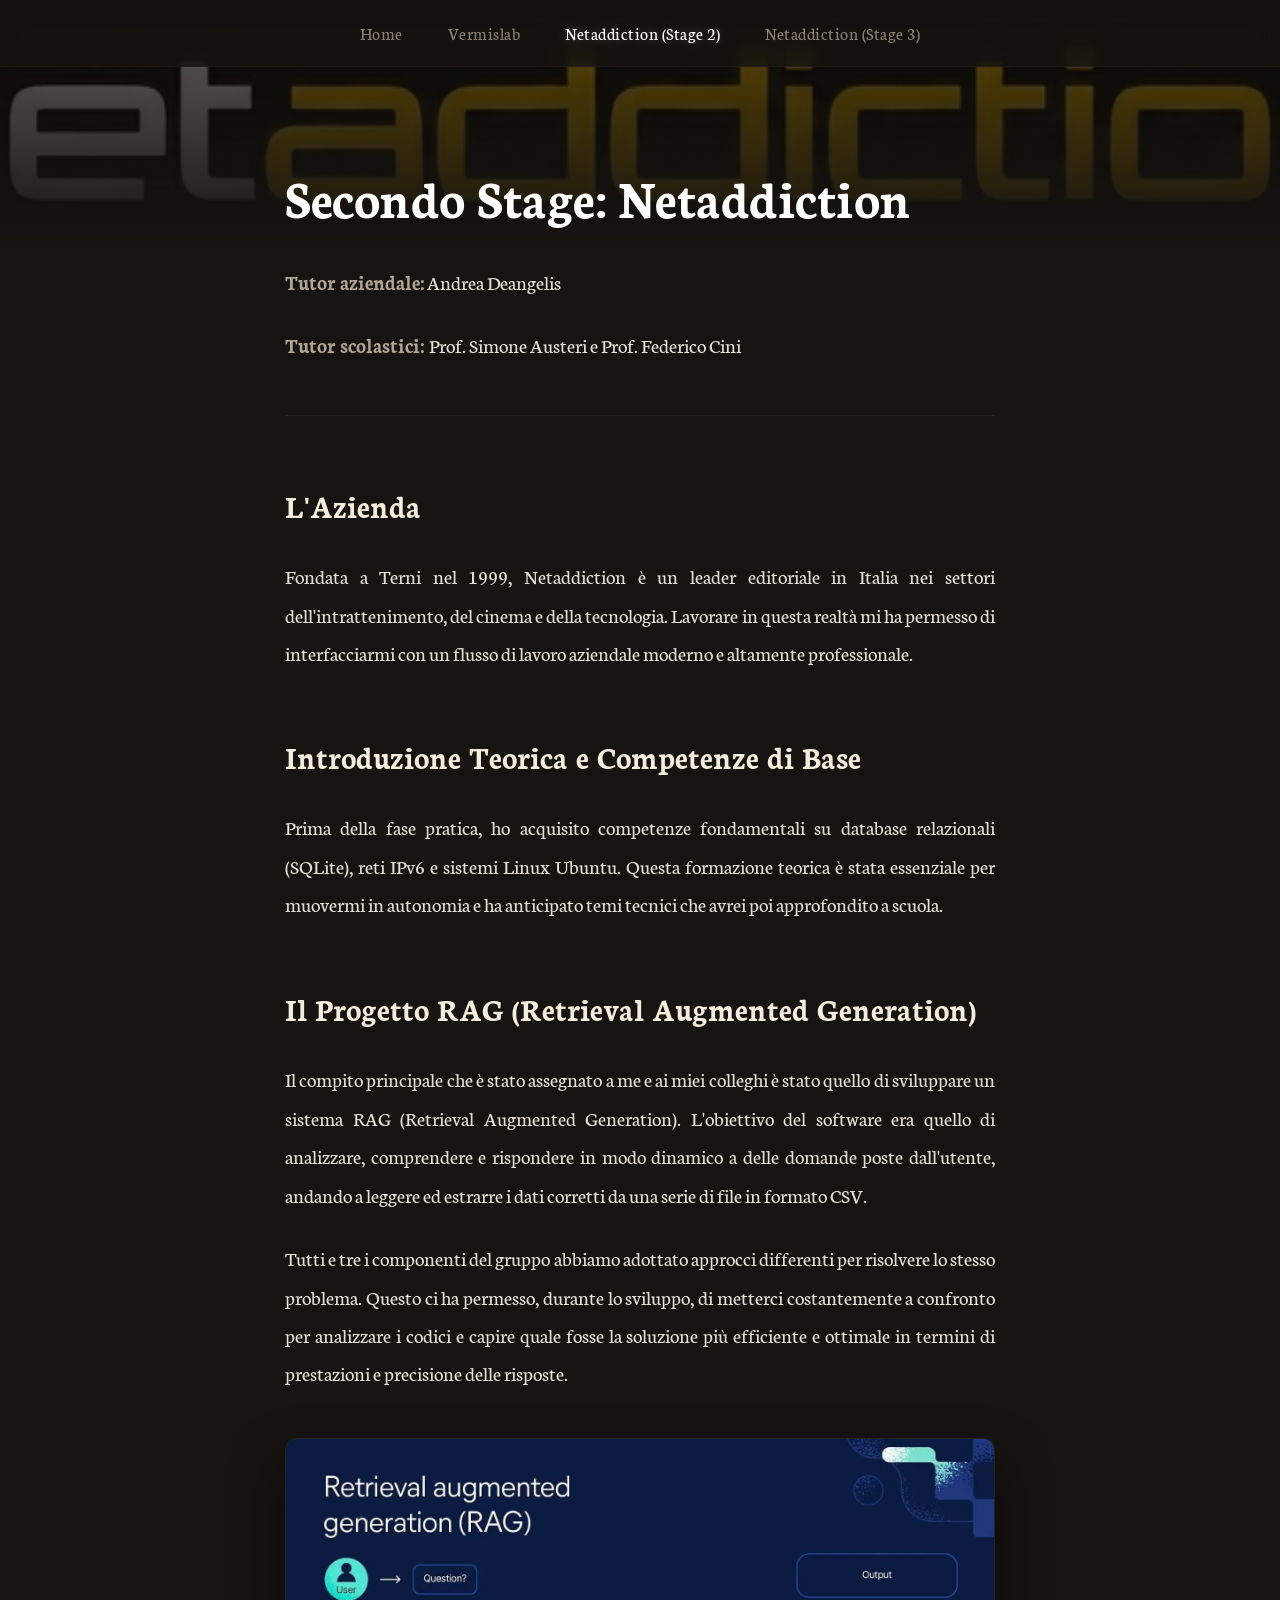
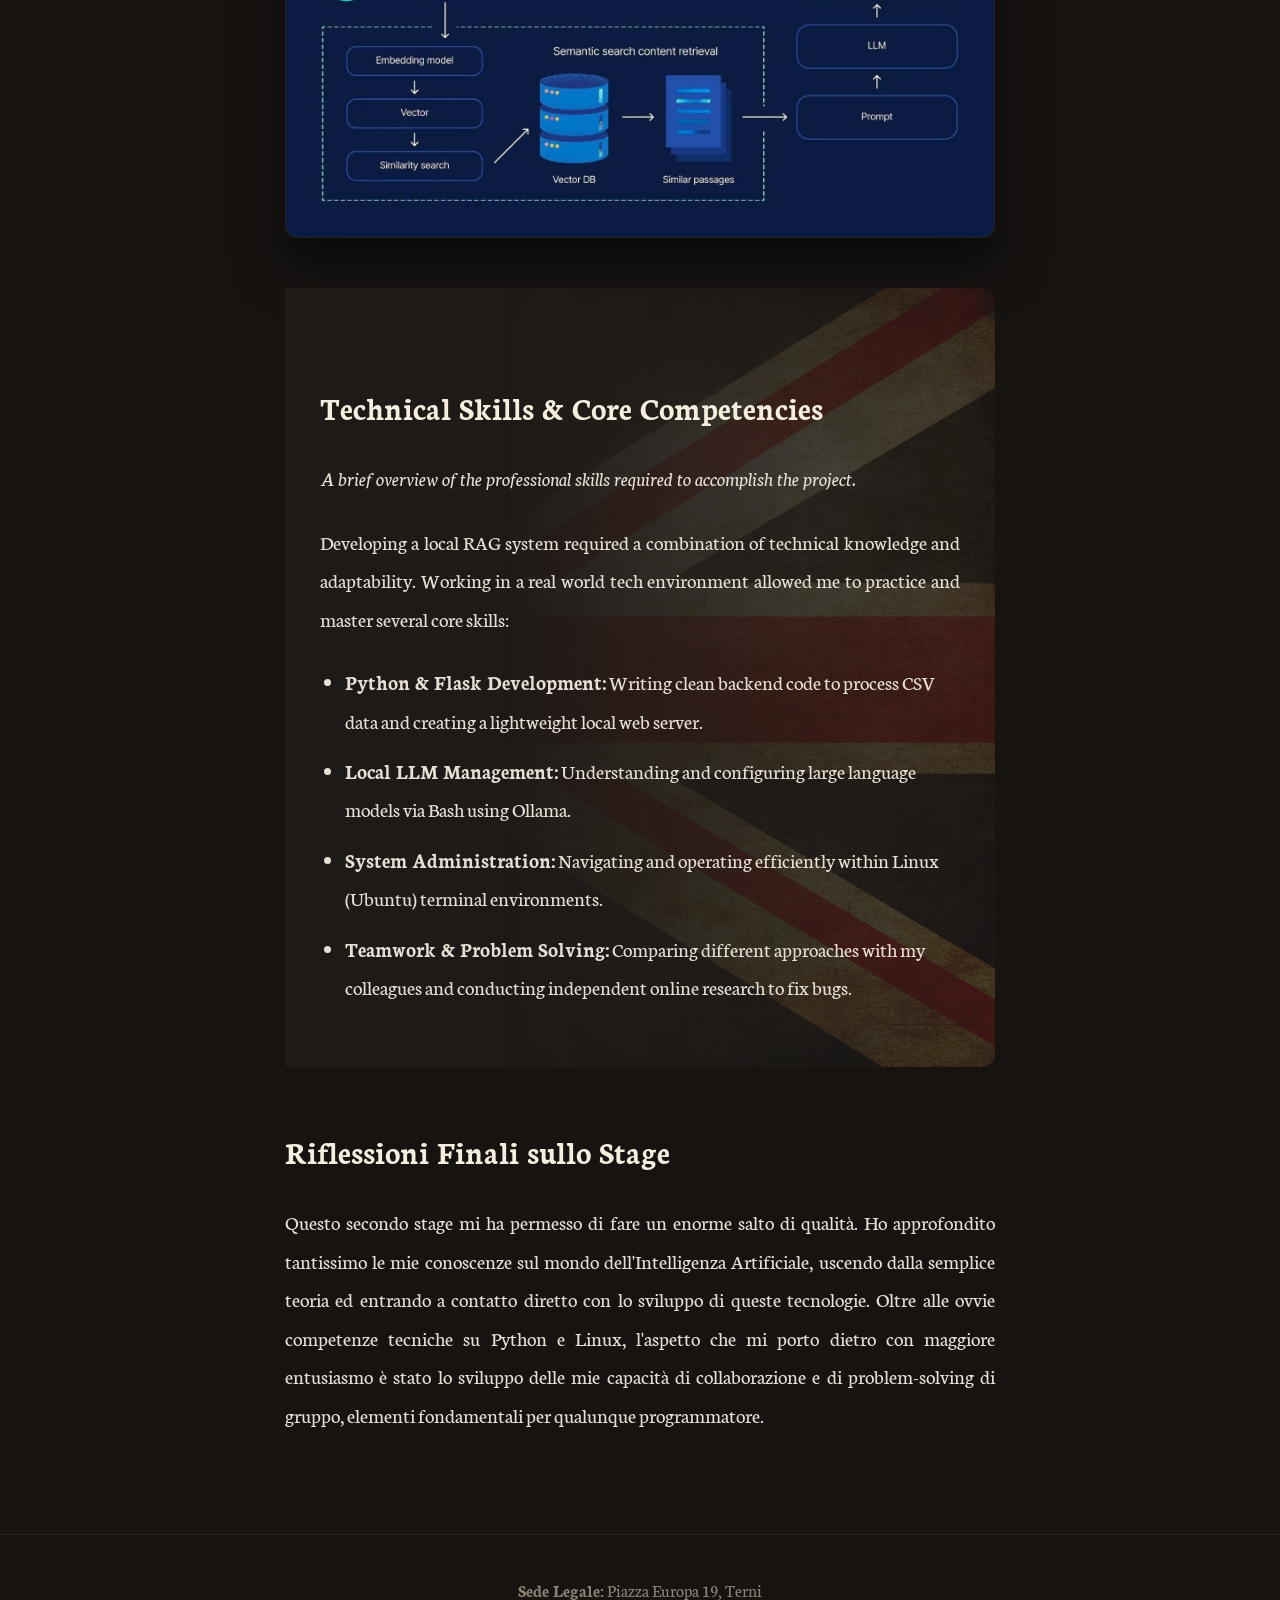
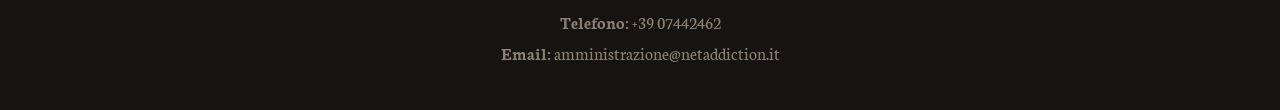
<file: netaddiction_1.html>
<!DOCTYPE html>
<html lang="it">
<head>
    <meta charset="UTF-8">
    <meta name="viewport" content="width=device-width, initial-scale=1.0">
    <title>Relazione Stage - Netaddiction 1</title>
    
    <link rel="preconnect" href="https://fonts.googleapis.com">
    <link rel="preconnect" href="https://fonts.gstatic.com" crossorigin>
    <link href="https://fonts.googleapis.com/css2?family=Neuton:ital,wght@0,200;0,300;0,400;0,700;0,800;1,400&display=swap" rel="stylesheet">
    <link rel="stylesheet" href="styles.css">
    <link rel="icon" type="image/x-icon" href="media/logo_itt.png">
</head>
<body>

    <nav class="animate-fade">
        <ul>
            <li><a href="index.html">Home</a></li>
            <li><a href="vermislab.html">Vermislab</a></li>
            <li><a href="netaddiction_1.html" class="active">Netaddiction (Stage 2)</a></li>
            <li><a href="netaddiction_2.html">Netaddiction (Stage 3)</a></li>
        </ul>
    </nav>

    <div class="content animate-up" style="--header-image: url('media/header_netaddiction.png');">
        <h1>Secondo Stage: Netaddiction</h1>
        
        <div class="intro-info">
            <p><strong>Tutor aziendale:</strong> Andrea Deangelis</p>
            <p><strong>Tutor scolastici: </strong> Prof. Simone Austeri e Prof. Federico Cini</p>
        </div>

        <section class="reveal">
            <h2>L'Azienda</h2>
            <p>
                Fondata a Terni nel 1999, Netaddiction è un leader editoriale in Italia nei settori dell'intrattenimento, del cinema e della tecnologia. Lavorare in questa realtà mi ha permesso di interfacciarmi con un flusso di lavoro aziendale moderno e altamente professionale.
            </p>
        </section>

        <section class="reveal">
            <h2>Introduzione Teorica e Competenze di Base</h2>
            <p>
                Prima della fase pratica, ho acquisito competenze fondamentali su database relazionali (SQLite), reti IPv6 e sistemi Linux Ubuntu. Questa formazione teorica è stata essenziale per muovermi in autonomia e ha anticipato temi tecnici che avrei poi approfondito a scuola.
            </p>
        </section>

        <section class="reveal">
            <h2>Il Progetto RAG (Retrieval Augmented Generation)</h2>
            <p>
                Il compito principale che è stato assegnato a me e ai miei colleghi è stato quello di sviluppare un sistema RAG (Retrieval Augmented Generation). L'obiettivo del software era quello di analizzare, comprendere e rispondere in modo dinamico a delle domande poste dall'utente, andando a leggere ed estrarre i dati corretti da una serie di file in formato CSV.
            </p>
            <p>
                Tutti e tre i componenti del gruppo abbiamo adottato approcci differenti per risolvere lo stesso problema. Questo ci ha permesso, durante lo sviluppo, di metterci costantemente a confronto per analizzare i codici e capire quale fosse la soluzione più efficiente e ottimale in termini di prestazioni e precisione delle risposte.
            </p>
            
            <div class="image-placeholder">
                <img src="media/schema_rag.jpg">
            </div>
        </section>

        <section class="english-section reveal">
            <h2>Technical Skills & Core Competencies</h2>
            <p><em>A brief overview of the professional skills required to accomplish the project.</em></p>
            <p>
                Developing a local RAG system required a combination of technical knowledge and adaptability. Working in a real world tech environment allowed me to practice and master several core skills:
            </p>
            <ul>
                <li><strong>Python & Flask Development:</strong> Writing clean backend code to process CSV data and creating a lightweight local web server.</li>
                <li><strong>Local LLM Management:</strong> Understanding and configuring large language models via Bash using Ollama.</li>
                <li><strong>System Administration:</strong> Navigating and operating efficiently within Linux (Ubuntu) terminal environments.</li>
                <li><strong>Teamwork & Problem Solving:</strong> Comparing different approaches with my colleagues and conducting independent online research to fix bugs.</li>
            </ul>
        </section>

        <section class="reveal">
            <h2>Riflessioni Finali sullo Stage</h2>
            <p>
                Questo secondo stage mi ha permesso di fare un enorme salto di qualità. Ho approfondito tantissimo le mie conoscenze sul mondo dell'Intelligenza Artificiale, uscendo dalla semplice teoria ed entrando a contatto diretto con lo sviluppo di queste tecnologie. Oltre alle ovvie competenze tecniche su Python e Linux, l'aspetto che mi porto dietro con maggiore entusiasmo è stato lo sviluppo delle mie capacità di collaborazione e di problem-solving di gruppo, elementi fondamentali per qualunque programmatore.
            </p>
        </section>

    </div>

    <footer class="reveal" style="margin-top: 100px; padding: 40px 0 20px 0; border-top: 1px solid rgba(230, 223, 213, 0.08); text-align: center; color: #8c8275;">
        <ul style="list-style: none; margin: 0 0 20px 0; padding: 0; font-size: 1.1rem; line-height: 1.8;">
            <li><strong>Sede Legale:</strong> Piazza Europa 19, Terni</li>
            <li><strong>Telefono:</strong> +39 07442462</li>
            <li><strong>Email:</strong> amministrazione@netaddiction.it</li>
        </ul>
    </footer>

    <script>
        const observer = new IntersectionObserver((entries) => {
            entries.forEach((entry) => {
                if (entry.isIntersecting) {
                    entry.target.classList.add('active-block');
                }
            });
        }, {
            threshold: 0.15
        });

        document.querySelectorAll('.reveal').forEach((section) => {
            observer.observe(section);
        });
    </script>

</body>
</html>
</file>
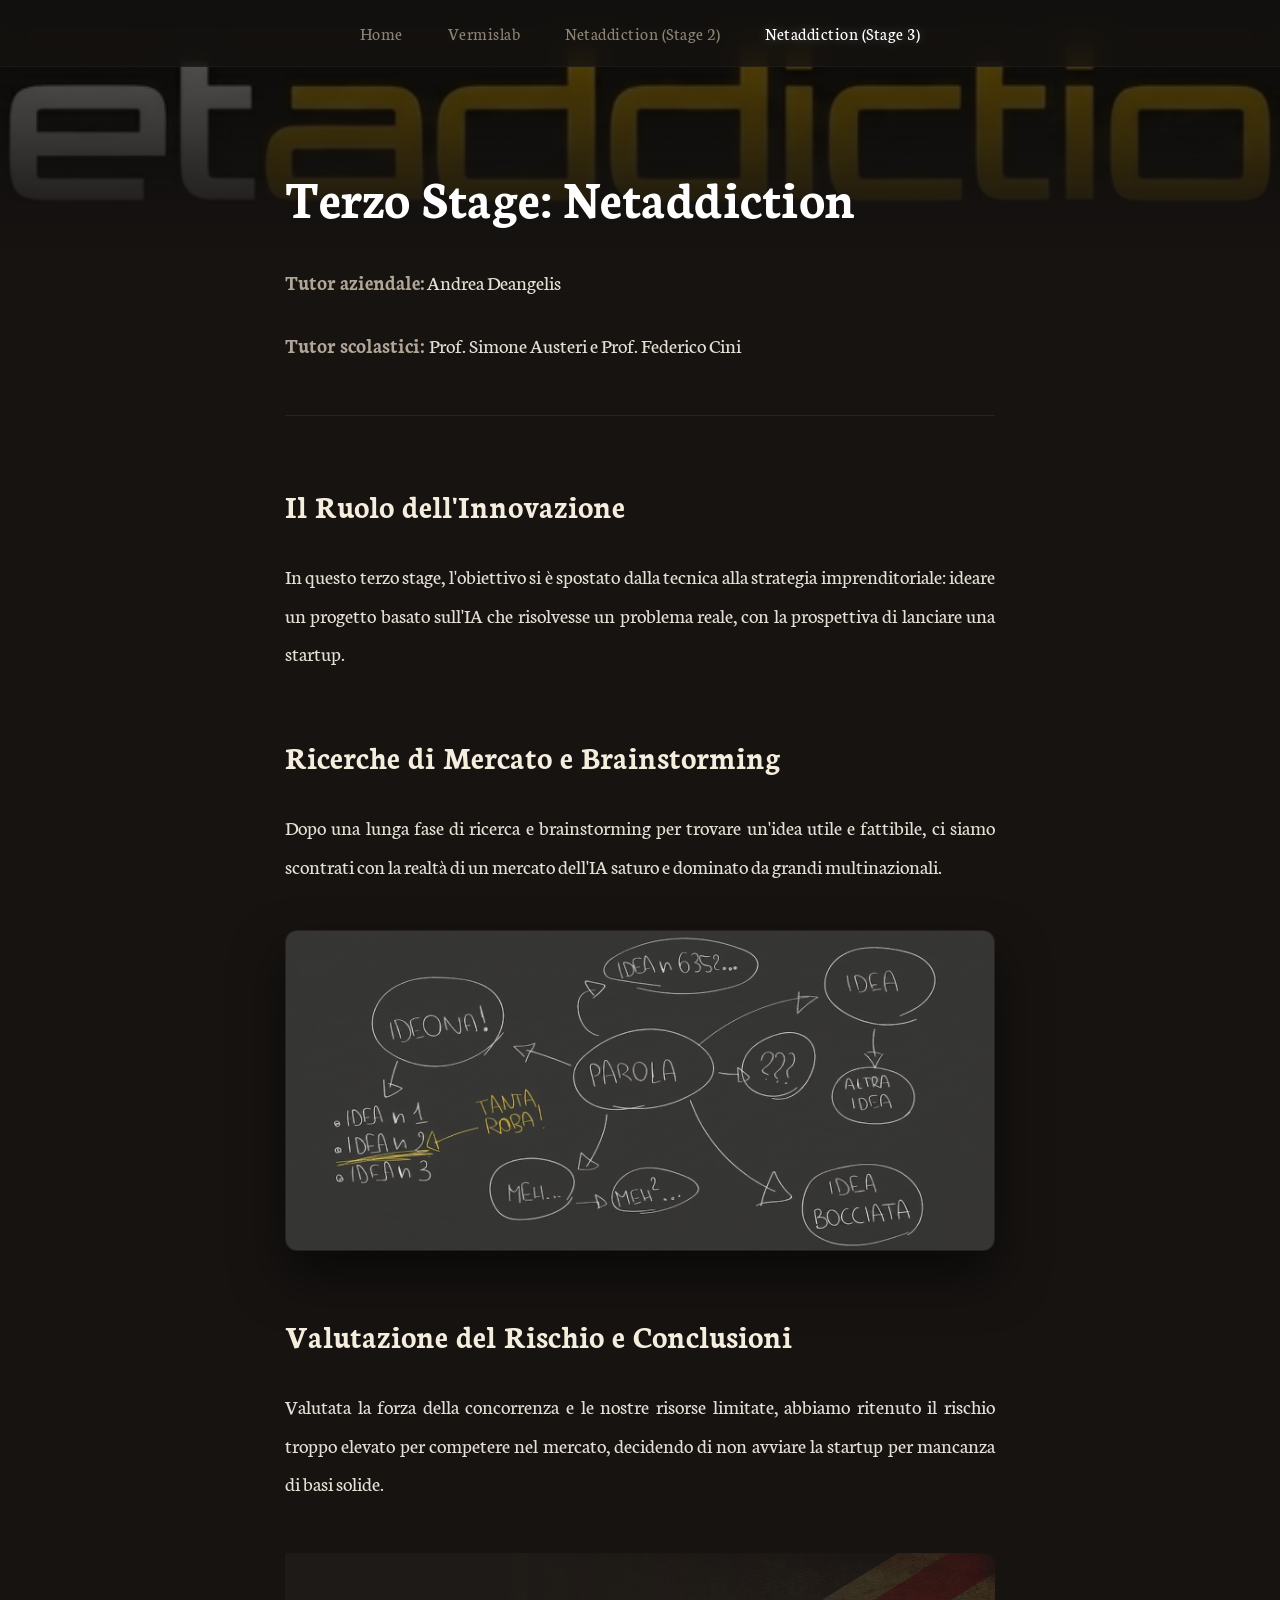
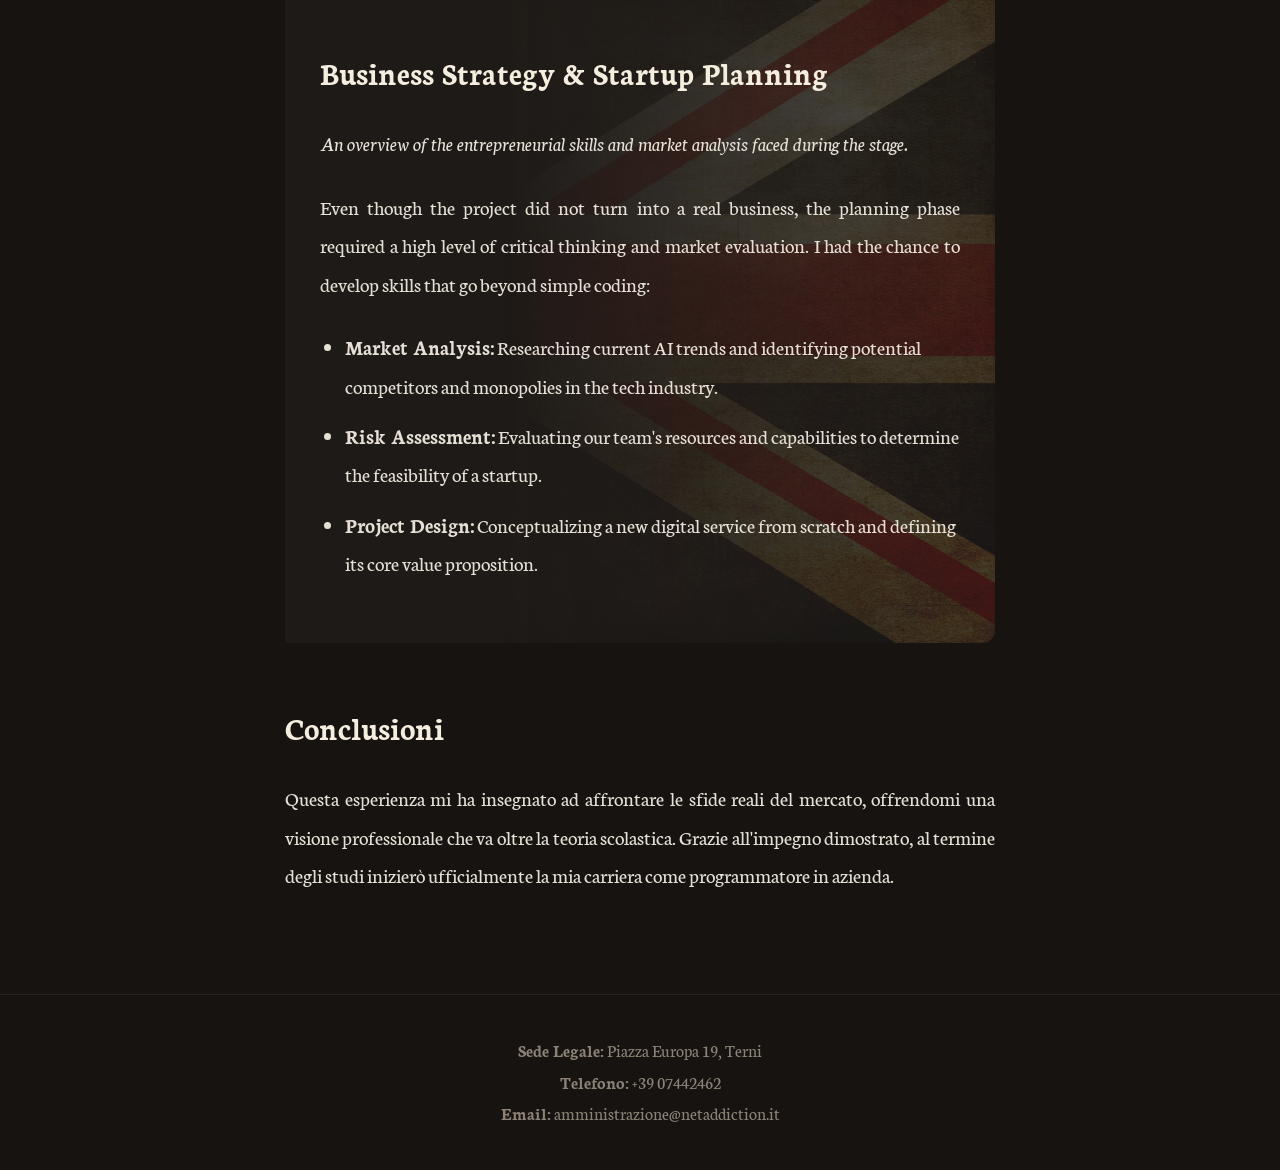
<file: netaddiction_2.html>
<!DOCTYPE html>
<html lang="it">
<head>
    <meta charset="UTF-8">
    <meta name="viewport" content="width=device-width, initial-scale=1.0">
    <title>Relazione Stage - Netaddiction 2</title>
    
    <link rel="preconnect" href="https://fonts.googleapis.com">
    <link rel="preconnect" href="https://fonts.gstatic.com" crossorigin>
    <link href="https://fonts.googleapis.com/css2?family=Neuton:ital,wght@0,200;0,300;0,400;0,700;0,800;1,400&display=swap" rel="stylesheet">
    <link rel="stylesheet" href="styles.css">
    <link rel="icon" type="image/x-icon" href="media/logo_itt.png">
</head>
<body>

    <nav class="animate-fade">
        <ul>
            <li><a href="index.html">Home</a></li>
            <li><a href="vermislab.html">Vermislab</a></li>
            <li><a href="netaddiction_1.html">Netaddiction (Stage 2)</a></li>
            <li><a href="netaddiction_2.html" class="active">Netaddiction (Stage 3)</a></li>
        </ul>
    </nav>

    <div class="content animate-up" style="--header-image: url('media/header_netaddiction.png');">
        <h1>Terzo Stage: Netaddiction</h1>
        
        <div class="intro-info">
            <p><strong>Tutor aziendale:</strong> Andrea Deangelis</p>
            <p><strong>Tutor scolastici: </strong> Prof. Simone Austeri e Prof. Federico Cini</p>
        </div>

        <section class="reveal">
            <h2>Il Ruolo dell'Innovazione</h2>
            <p>
                In questo terzo stage, l'obiettivo si è spostato dalla tecnica alla strategia imprenditoriale: ideare un progetto basato sull'IA che risolvesse un problema reale, con la prospettiva di lanciare una startup.
            </p>
        </section>

        <section class="reveal">
            <h2>Ricerche di Mercato e Brainstorming</h2>
            <p>
                Dopo una lunga fase di ricerca e brainstorming per trovare un'idea utile e fattibile, ci siamo scontrati con la realtà di un mercato dell'IA saturo e dominato da grandi multinazionali.
            </p>
            
            <div class="image-placeholder">
                <img src="media/brainstorming.png">
            </div>
        </section>

        <section class="reveal">
            <h2>Valutazione del Rischio e Conclusioni</h2>
            <p>
                Valutata la forza della concorrenza e le nostre risorse limitate, abbiamo ritenuto il rischio troppo elevato per competere nel mercato, decidendo di non avviare la startup per mancanza di basi solide.
            </p>
        </section>

        <section class="english-section reveal">
            <h2>Business Strategy & Startup Planning</h2>
            <p><em>An overview of the entrepreneurial skills and market analysis faced during the stage.</em></p>
            <p>
                Even though the project did not turn into a real business, the planning phase required a high level of critical thinking and market evaluation. I had the chance to develop skills that go beyond simple coding:
            </p>
            <ul>
                <li><strong>Market Analysis:</strong> Researching current AI trends and identifying potential competitors and monopolies in the tech industry.</li>
                <li><strong>Risk Assessment:</strong> Evaluating our team's resources and capabilities to determine the feasibility of a startup.</li>
                <li><strong>Project Design:</strong> Conceptualizing a new digital service from scratch and defining its core value proposition.</li>
            </ul>
        </section>

        <section class="reveal">
            <h2>Conclusioni</h2>
            <p>Questa esperienza mi ha insegnato ad affrontare le sfide reali del mercato, offrendomi una visione professionale che va oltre la teoria scolastica. Grazie all'impegno dimostrato, al termine degli studi inizierò ufficialmente la mia carriera come programmatore in azienda.</p>
        </section>
    </div>

    <footer class="reveal" style="margin-top: 100px; padding: 40px 0 20px 0; border-top: 1px solid rgba(230, 223, 213, 0.08); text-align: center; color: #8c8275;">
        <ul style="list-style: none; margin: 0 0 20px 0; padding: 0; font-size: 1.1rem; line-height: 1.8;">
            <li><strong>Sede Legale:</strong> Piazza Europa 19, Terni</li>
            <li><strong>Telefono:</strong> +39 07442462</li>
            <li><strong>Email:</strong> amministrazione@netaddiction.it</li>
        </ul>
    </footer>

    <script>
        const observer = new IntersectionObserver((entries) => {
            entries.forEach((entry) => {
                if (entry.isIntersecting) {
                    entry.target.classList.add('active-block');
                }
            });
        }, {
            threshold: 0.15
        });

        document.querySelectorAll('.reveal').forEach((section) => {
            observer.observe(section);
        });
    </script>

</body>
</html>
</file>
<file: styles.css>
/* ==========================================
   RESET GLOBALE (Valido per TUTTE le pagine)
   ========================================== */
* {
    box-sizing: border-box;
    margin: 0;
    padding: 0;
}

html, body {
    width: 100%;
    scroll-behavior: smooth;
}

/* ==========================================
   ANIMAZIONI BASE
   ========================================== */
@keyframes fadeInUp {
    from { opacity: 0; transform: translateY(20px); }
    to { opacity: 1; transform: translateY(0); }
}
@keyframes fadeIn {
    from { opacity: 0; }
    to { opacity: 1; }
}
.animate-up { animation: fadeInUp 0.8s ease-out forwards; }
.animate-fade { animation: fadeIn 1.2s ease-out forwards; }

/* ==========================================
   STILI ESCLUSIVI DELLA HOME PAGE (index.html)
   ========================================== */
.home-body {
    height: 100vh !important;
    width: 100vw !important;
    overflow: hidden !important; /* Blocca lo scroll nella Home */
    background-color: #1a1614;   /* Marrone scurissimo di fondo */
    /* Applica Libre Baskerville all'intera Home Page */
    font-family: 'Libre Baskerville', Georgia, serif;
}

.container {
    display: flex;
    width: 100vw;
    height: 100vh;
}

.stage-box {
    flex: 1;
    display: flex;
    flex-direction: column;
    justify-content: center;
    align-items: center;
    text-decoration: none;
    padding: 20px;
    margin-right: -1px; /* Elimina le fessure decimali */
    position: relative;
    overflow: hidden;
}

.stage-box:last-child {
    margin-right: 0;
}

/* Testi della Home sempre caldi, chiari e leggibili */
.stage-box h1, .stage-box p {
    position: relative;
    z-index: 2;
    color: #f7f5f0 !important; /* Bianco caldo/avorio */
    text-align: center;
}

.stage-box h1 {
    font-size: 2.3rem; /* Leggermente ridotto perché i font serif riempiono di più */
    font-weight: 700;
    margin-bottom: 12px;
    text-shadow: 2px 2px 10px rgba(26, 22, 20, 0.9), 0px 0px 5px rgba(26, 22, 20, 0.7);
}

.stage-box p {
    font-size: 1.1rem;
    font-style: italic; /* L'italico del Baskerville sulla descrizione è stupendo */
    opacity: 0.9;
    text-shadow: 1px 1px 6px rgba(26, 22, 20, 0.9);
}

/* Quando passi il mouse, l'immagine sotto si schiarisce */
.stage-box {
    transition: filter 0.3s ease;
}
.stage-box:hover {
    filter: brightness(1.2);
}

/* Immagini di copertina con velo marrone scuro uniforme integrato */
.stage-1 { 
    background-image: linear-gradient(rgba(0, 0, 0, 0.6), rgba(0, 0, 0, 0.6)), url("media/copertina_vermislab.png"); 
    background-size: cover; 
    background-position: center;
}
.stage-2 { 
    background-image: linear-gradient(rgba(0, 0, 0, 0.6), rgba(56, 56, 56, 0.6)), url("media/copertina_netaddiction_1.png"); 
    background-size: contain; 
    background-color: #333333;
    background-position: center;
}
.stage-3 { 
    background-image: linear-gradient(rgba(0, 0, 0, 0.6), rgba(56, 56, 56, 0.6)), url("media/copertina_netaddiction_2.png"); 
    background-size: contain; 
    background-color: #333333;
    background-position: center;
}

/* ==========================================
   STILI DELLE PAGINE INTERNE (Marrone, Elegante, Neuton Font)
   ========================================== */

body:not(.home-body) {
    background-color: #161311; /* Sfondo marrone cioccolato scurissimo e profondo */
    color: #e6dfd5;            /* Testo crema/pergamena caldissimo (riposante, stile Claude) */
    font-family: 'Neuton', Georgia, serif;
    -webkit-font-smoothing: antialiased;
}

nav {
    background-color: rgba(22, 19, 17, 0.75); /* Trasparenza tarata sul marrone */
    backdrop-filter: blur(16px);            
    -webkit-backdrop-filter: blur(16px);    
    padding: 22px 0;
    position: sticky;
    top: 0;
    width: 100%;
    z-index: 1000;
    border-bottom: 1px solid rgba(230, 223, 213, 0.04); 
}

nav ul {
    list-style: none;
    display: flex;
    justify-content: center;
    gap: 45px; 
}

nav ul li a {
    color: #8c8275; /* Grigio-marrone morbido di base */
    text-decoration: none;
    font-weight: 400;
    font-size: 1.1rem; /* Il font Neuton è leggermente compatto, alziamo un po' la dimensione */
    letter-spacing: 0.5px; 
    transition: color 0.3s ease, text-shadow 0.3s ease;
}

nav ul li a:hover, nav ul li a.active {
    color: #ffffff; 
    text-shadow: 0 0 12px rgba(255, 255, 255, 0.3); 
}

.content {
    max-width: 760px;
    margin: 80px auto;
    background: transparent; 
    padding: 0 25px; 
    line-height: 1.85; 
    position: relative; /* Necessario per posizionare l'header */
}

.content::before {
    content: "";
    position: absolute;
    top: -150px;
    left: 50%;
    transform: translateX(-50%);
    width: 100vw;
    height: 250px; /* Aumentato leggermente per dare più respiro alle proporzioni */
    background-image: var(--header-image);
    background-size: cover;
    background-position: center 25%; /* Inquadra meglio la foto senza tagliare il soggetto */
    pointer-events: none;
    z-index: -1;
    filter: brightness(0.4) contrast(1.1);
    mask-image: linear-gradient(to bottom, rgba(0, 0, 0, 1) 0%, rgba(0, 0, 0, 0) 100%);
    -webkit-mask-image: linear-gradient(to bottom, rgba(0, 0, 0, 1) 0%, rgba(0, 0, 0, 0) 100%);
}

/* TITOLI DA RIVISTA PREMIUM */
.content h1 {
    color: #ffffff;
    font-size: 3.4rem; /* Il Neuton sui titoli grandi è maestoso */
    font-weight: 700;
    margin-bottom: 15px;
    letter-spacing: -0.5px;
}

.intro-info {
    color: #8c8275; 
    font-size: 1.1rem;
    margin-bottom: 60px;
    border-bottom: 1px solid rgba(230, 223, 213, 0.08);
    padding-bottom: 25px;
}

.intro-info strong {
    color: #b0a596;
}

.content h2 {
    color: #f5eedf;
    margin: 55px 0 22px 0;
    font-size: 2rem;
    font-weight: 600;
}

.content p {
    margin-bottom: 25px;
    text-align: justify;
    color: #e6dfd5; 
    font-size: 1.3rem; /* Neuton ha un occhio medio piccolo, 1.3rem è la misura ideale per leggerlo come un libro */
}

.content ul {
    margin-left: 25px;
    margin-bottom: 25px;
    color: #e6dfd5;
    font-size: 1.3rem;
}

.content li {
    margin-bottom: 12px;
}

/* IMMAGINI INTEGRATE NEI TONI CALDI */
.image-placeholder {
    width: 100%;
    margin: 45px 0;
    border-radius: 12px;
    overflow: hidden;
    background-color: #1e1a17; /* Box marrone leggermente più chiaro dello sfondo */
    border: 1px solid rgba(230, 223, 213, 0.04); 
    box-shadow: 0 25px 50px rgba(0, 0, 0, 0.5);  
}

.image-placeholder img {
    width: 100%;
    display: block;
}


.caption {
    padding: 16px;
    font-size: 1rem;
    color: #8c8275;
    text-align: center;
    background-color: #13100e;
    border-top: 1px solid rgba(230, 223, 213, 0.04);
    font-style: italic;
}

.english-section {
    background-color: #1e1a17;
    padding: 35px;
    margin: 50px 0;
    border-radius: 0 12px 12px 0;
    position: relative;
    overflow: hidden;
}

.english-section::before {
    content: "";
    position: absolute;
    top: 0;
    right: 0;
    width: 100%;
    height: 100%;
    background-image: url('media/bandiera_uk.jpg');
    background-size: cover;
    background-position: right center;
    pointer-events: none;
    z-index: 1;
    mask-image: linear-gradient(to left, rgba(0, 0, 0, 0.25) 0%, rgba(0, 0, 0, 0) 70%);
    -webkit-mask-image: linear-gradient(to left, rgba(0, 0, 0, 0.25) 0%, rgba(0, 0, 0, 0) 70%);
}

.english-section * {
    position: relative;
    z-index: 2;
}

/* ==========================================
   ANIMAZIONE FLUIDA AL PASSAGGIO DELLO SCROLL
   ========================================== */
.reveal {
    opacity: 0;
    transform: translateY(20px);
    transition: opacity 1.2s cubic-bezier(0.16, 1, 0.3, 1), transform 1.2s cubic-bezier(0.16, 1, 0.3, 1);
    will-change: transform, opacity;
}

.reveal.active-block {
    opacity: 1;
    transform: translateY(0);
}
</file>
